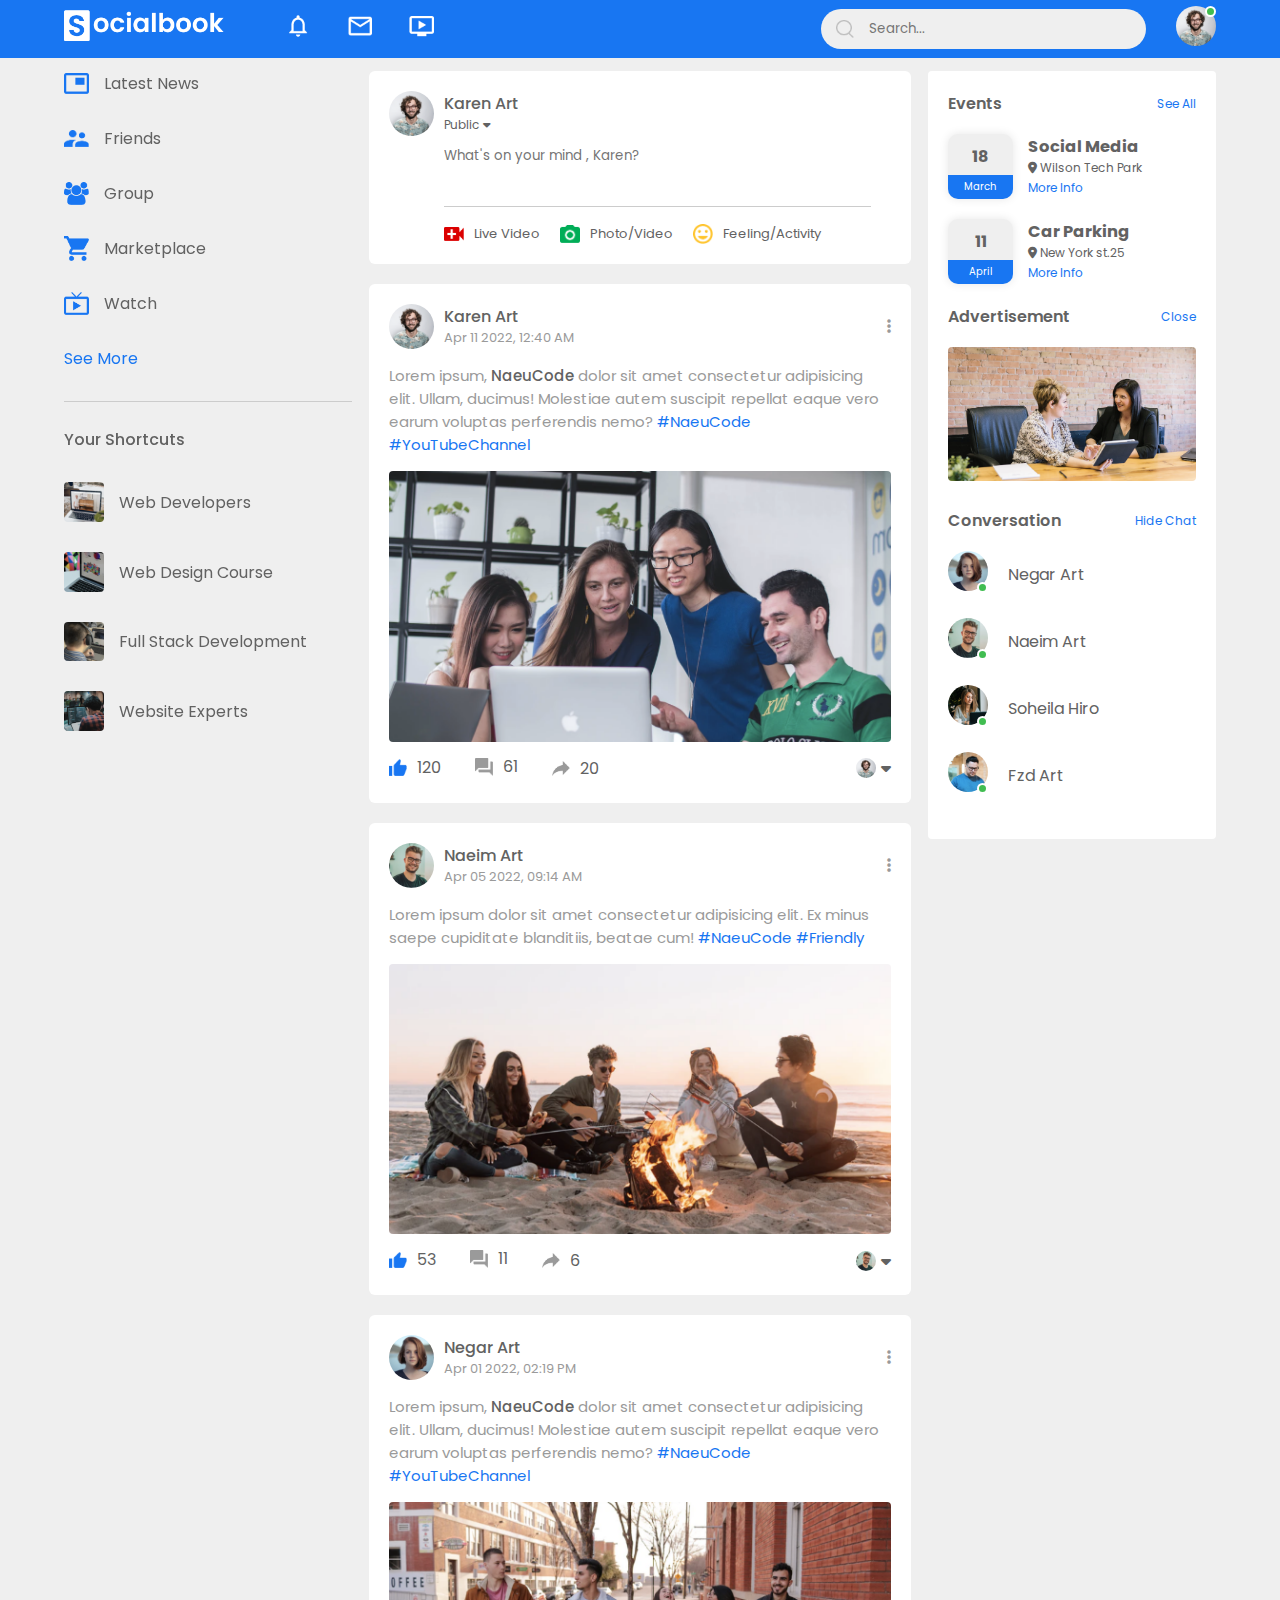
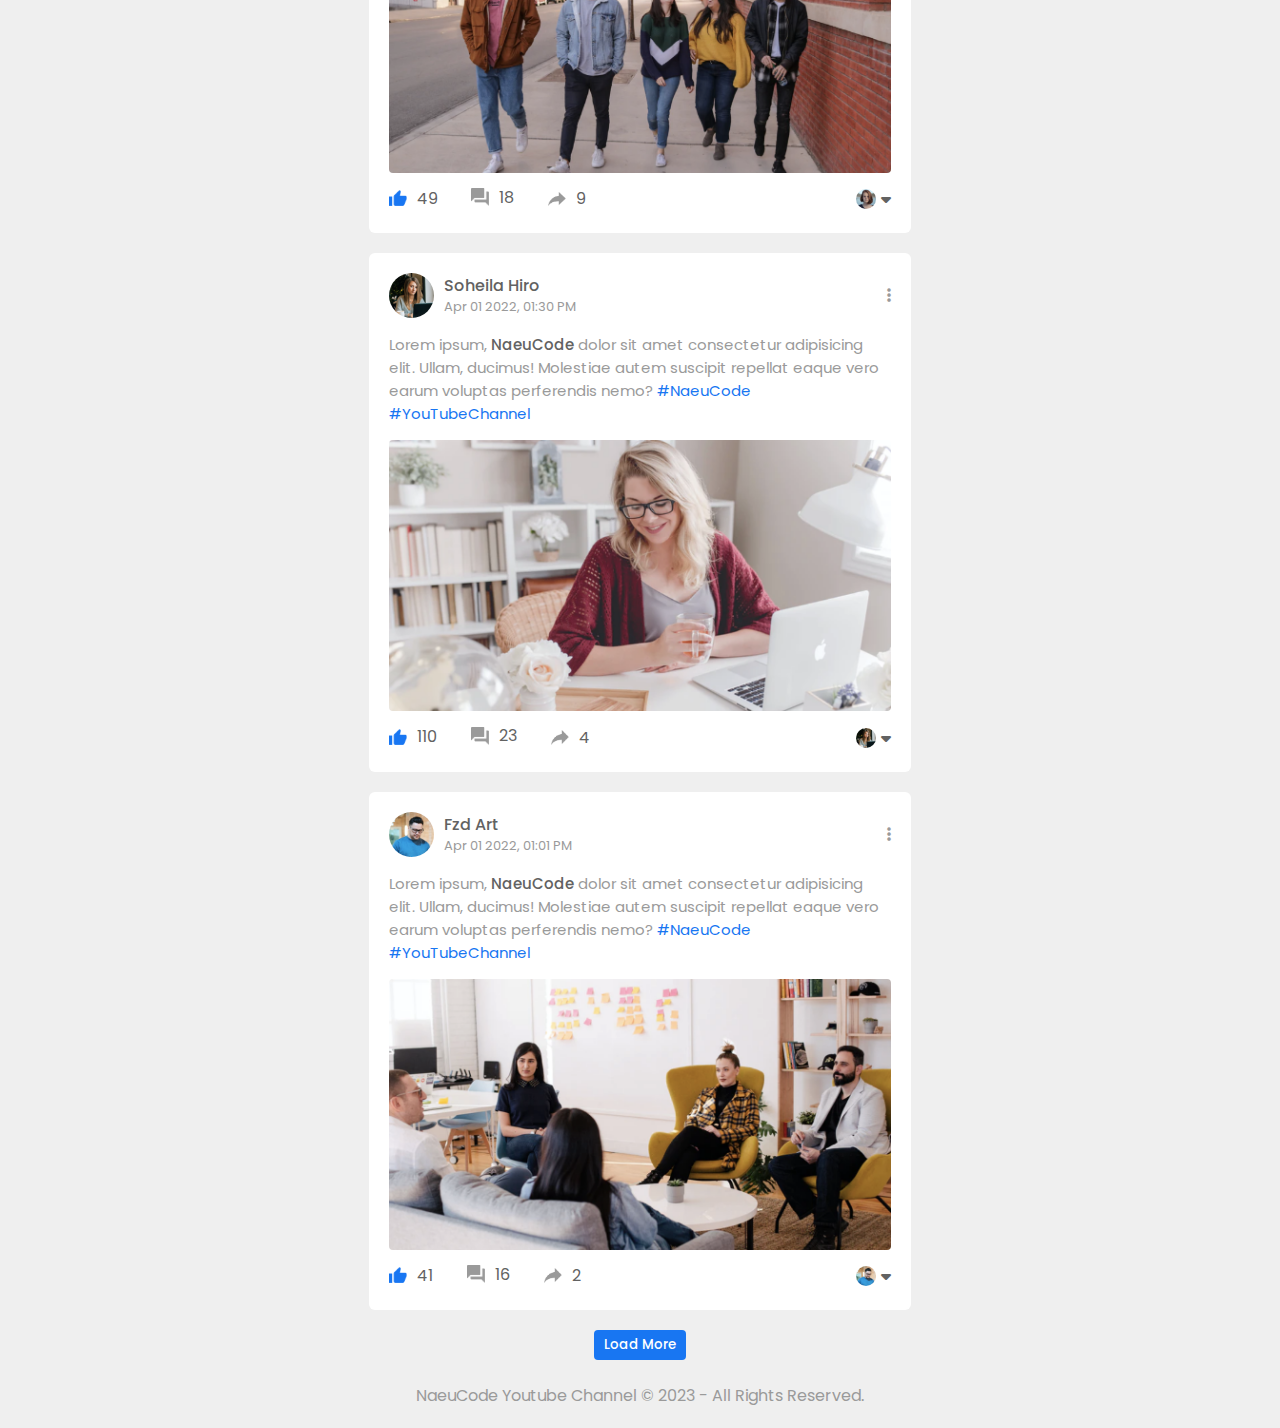
<file: index.html>
<!DOCTYPE html>
    <html lang="en">
    <head>
        <meta charset="UTF-8">
        <meta name="viewport" content="width=device-width, initial-scale=1.0">
        <!--============== Font Awesome =================-->
        <link rel="stylesheet" href="https://cdnjs.cloudflare.com/ajax/libs/font-awesome/6.4.0/css/all.min.css"/>
        <!--==================== CSS ====================-->
        <link rel="stylesheet" href="assest/css/style.css">

        <title>SocialBook - NaeuCode </title>
    </head>
    <body>
        <!--==================== Navbar ====================-->
            <nav>
                <!-- ==== Left Navbar ==== -->
                <div class="nav-left">
                    <a href="index.html">
                        <img src="assest/img/logo.png" class="logo">
                    </a>
                    <ul>
                        <li><img src="assest/img/notification.png" ></li>
                        <li><img src="assest/img/inbox.png" ></li>
                        <li><img src="assest/img/video.png" ></li>
                    </ul>
                </div>

                <!-- ==== Right Navbar ==== -->
                <div class="nav-right">
                    <div class="search-box">
                        <img src="assest/img/search.png" class="search-icon">
                        <input type="search" placeholder="Search...">
                    </div>

                    <div class="nav-user-icon online" onclick="settingsMenuToggle()">
                        <img src="assest/img/profile-pic.png" >
                    </div>
                </div>

                <!-- ==== Settings Menu ==== -->
                <div class="settings-menu" >

                    <!-- Dark Button -->
                    <div id="dark-btn" >
                        <span></span>
                    </div>

                    <!-- Inner Setting -->
                    <div class="settings-menu-inner">
                        <div class="user-profile">
                            <img src="assest/img/profile-pic.png" >
                            <div>
                                <p>Karen Art</p>
                                <a href="profile.html">See Your Profile</a>
                            </div>
                        </div>
                        <hr>
                        <div class="user-profile">
                            <img src="assest/img/feedback.png" >
                            <div>
                                <p>Give Feedback</p>
                                <a href="#">Help us to improve the new design</a>
                            </div>
                        </div>
                        <hr>
                        <!-- ==== Settings Link ==== -->
                        <div class="settings-links">
                            <img src="assest/img/setting.png" class="settings-icon">
                            <a href="#">Settings & Privacy <img src="assest/img/arrow.png" width="10px"> </a>
                        </div>
                        <div class="settings-links">
                            <img src="assest/img/help.png" class="settings-icon">
                            <a href="#">Help & Support <img src="assest/img/arrow.png" width="10px"> </a>
                        </div>
                        <div class="settings-links">
                            <img src="assest/img/display.png" class="settings-icon">
                            <a href="#">Display & Accessibility <img src="assest/img/arrow.png" width="10px"> </a>
                        </div>
                        <div class="settings-links">
                            <img src="assest/img/logout.png" class="settings-icon">
                            <a href="#">Logout <img src="assest/img/arrow.png" width="10px"> </a>
                        </div>
                    </div>
                </div>

            </nav>

        <!--==================== MAIN ====================-->
        <main class="container">
            <!--============= Left Sidebar ==============-->
            <div class="left-sidebar">
                <div class="imp-links">
                    <a href="#"><img src="assest/img/news.png" >Latest News</a>
                    <a href="#"><img src="assest/img/friends.png" >Friends</a>
                    <a href="#"><img src="assest/img/group.png" >Group</a>
                    <a href="#"><img src="assest/img/marketplace.png" >Marketplace</a>
                    <a href="#"><img src="assest/img/watch.png" >Watch</a>
                    <a href="#">See More</a>
                </div>
                
                <div class="shortcut-links">
                    <p>Your Shortcuts</p>
                    <a href="#"><img src="assest/img/shortcut-1.png" >Web Developers</a>
                    <a href="#"><img src="assest/img/shortcut-2.png" >Web Design Course</a>
                    <a href="#"><img src="assest/img/shortcut-3.png" >Full Stack Development</a>
                    <a href="#"><img src="assest/img/shortcut-4.png" >Website Experts</a>
                </div>

            </div>

            <!--============= Main Content ==============-->
            <div class="main-content">

                <!---------------- Story --------------->
                <!-- <div class="story-gallery">
                    <div class="story story1">
                        <img src="assest/img/upload.png">
                        <p>Post Story</p>
                    </div>

                    <div class="story story2">
                        <img src="assest/img/member-1.png">
                        <p>Negar Art</p>
                    </div>

                    <div class="story story3">
                        <img src="assest/img/member-2.png">
                        <p>Naeim Art</p>
                    </div>

                    <div class="story story4">
                        <img src="assest/img/member-3.png">
                        <p>Soheila Hiro</p>
                    </div>

                    <div class="story story5">
                        <img src="assest/img/member-4.png">
                        <p>Fzd Art</p>
                    </div>
                </div> -->

                <!------------- Writing Post ------------>
                <div class="write-post-container">
                        <div class="user-profile">
                            <img src="assest/img/profile-pic.png" >
                            <div>
                                <p>Karen Art</p>
                                <small>Public <i class="fas fa-caret-down"></i></small>
                            </div>
                        </div>

                    <!-------------- Input Post ------------->
                    <div class="post-input-container">
                        <textarea rows="3" placeholder="What's on your mind , Karen?"></textarea>
                        <div class="add-post-link">
                            <a href="#"><img src="assest/img/live-video.png" >Live Video</a>
                            <a href="#"><img src="assest/img/photo.png" >Photo/Video</a>
                            <a href="#"><img src="assest/img/feeling.png" >Feeling/Activity</a>
                        </div>
                    </div>
                </div>
                
                <!-- ------------- Post ------------- -->
                <div class="post-container">
                    <div class="post-row">
                        <div class="user-profile">
                            <img src="assest/img/profile-pic.png" >
                            <div>
                                <p>Karen Art</p>
                                <span>Apr 11 2022, 12:40 AM</span>
                            </div>
                        </div>
                        <a href="#"><i class="fas fa-ellipsis-v"></i></a>
                    </div>

                    <!-- ------- Post Text -------- -->
                    <div class="post-text">
                        <p>Lorem ipsum, <span>NaeuCode</span> dolor sit amet consectetur adipisicing elit. Ullam, ducimus! Molestiae autem suscipit repellat eaque vero earum voluptas perferendis nemo? <a href="#">#NaeuCode</a> <a href="#">#YouTubeChannel</a></p>
                    </div>

                    <!------------ Post IMG ------------>
                    <img class="post-img" src="assest/img/feed-image-1.png">

                    <!------------ Post Icons ----------->
                    <div class="post-row">
                        <div class="activity-icons">
                            <div><img src="assest/img/like-blue.png" >120</div>
                            <div><img src="assest/img/comments.png" >61</div>
                            <div><img src="assest/img/share.png" >20</div>
                        </div>

                        <div class="post-profile-icon">
                            <img src="assest/img/profile-pic.png"> <i class="fas fa-caret-down"></i>
                        </div>
                    </div>
                </div>

                <div class="post-container">
                    <div class="post-row">
                        <div class="user-profile">
                            <img src="assest/img/member-2.png" >
                            <div>
                                <p>Naeim Art</p>
                                <span>Apr 05 2022, 09:14 AM</span>
                            </div>
                        </div>
                        <a href="#"><i class="fas fa-ellipsis-v"></i></a>
                    </div>

                    
                    <div class="post-text">
                        <p>Lorem ipsum dolor sit amet consectetur adipisicing elit. Ex minus saepe cupiditate blanditiis, beatae cum! <a href="#">#NaeuCode</a> <a href="#">#Friendly</a></p>
                    </div>
                    <img class="post-img" src="assest/img/feed-image-2.png">


                    <div class="post-row">
                        <div class="activity-icons">
                            <div><img src="assest/img/like-blue.png" >53</div>
                            <div><img src="assest/img/comments.png" >11</div>
                            <div><img src="assest/img/share.png" >6</div>
                        </div>

                        <div class="post-profile-icon">
                            <img src="assest/img/member-2.png"> <i class="fas fa-caret-down"></i>
                        </div>
                    </div>
                </div>

                <div class="post-container">
                    <div class="post-row">
                        <div class="user-profile">
                            <img src="assest/img/member-1.png" >
                            <div>
                                <p>Negar Art</p>
                                <span>Apr 01 2022, 02:19 PM</span>
                            </div>
                        </div>
                        <a href="#"><i class="fas fa-ellipsis-v"></i></a>
                    </div>

                    
                    <div class="post-text">
                        <p>Lorem ipsum, <span>NaeuCode</span> dolor sit amet consectetur adipisicing elit. Ullam, ducimus! Molestiae autem suscipit repellat eaque vero earum voluptas perferendis nemo? <a href="#">#NaeuCode</a> <a href="#">#YouTubeChannel</a></p>
                    </div>
                    <img class="post-img" src="assest/img/feed-image-3.png">


                    <div class="post-row">
                        <div class="activity-icons">
                            <div><img src="assest/img/like-blue.png" >49</div>
                            <div><img src="assest/img/comments.png" >18</div>
                            <div><img src="assest/img/share.png" >9</div>
                        </div>

                        <div class="post-profile-icon">
                            <img src="assest/img/member-1.png"> <i class="fas fa-caret-down"></i>
                        </div>
                    </div>
                </div>

                <div class="post-container">
                    <div class="post-row">
                        <div class="user-profile">
                            <img src="assest/img/member-3.png" >
                            <div>
                                <p>Soheila Hiro</p>
                                <span>Apr 01 2022, 01:30 PM</span>
                            </div>
                        </div>
                        <a href="#"><i class="fas fa-ellipsis-v"></i></a>
                    </div>

                    
                    <div class="post-text">
                        <p>Lorem ipsum, <span>NaeuCode</span> dolor sit amet consectetur adipisicing elit. Ullam, ducimus! Molestiae autem suscipit repellat eaque vero earum voluptas perferendis nemo? <a href="#">#NaeuCode</a> <a href="#">#YouTubeChannel</a></p>
                    </div>
                    <img class="post-img" src="assest/img/feed-image-4.png">


                    <div class="post-row">
                        <div class="activity-icons">
                            <div><img src="assest/img/like-blue.png" >110</div>
                            <div><img src="assest/img/comments.png" >23</div>
                            <div><img src="assest/img/share.png" >4</div>
                        </div>

                        <div class="post-profile-icon">
                            <img src="assest/img/member-3.png"> <i class="fas fa-caret-down"></i>
                        </div>
                    </div>
                </div>

                <div class="post-container">
                    <div class="post-row">
                        <div class="user-profile">
                            <img src="assest/img/member-4.png" >
                            <div>
                                <p>Fzd Art</p>
                                <span>Apr 01 2022, 01:01 PM</span>
                            </div>
                        </div>
                        <a href="#"><i class="fas fa-ellipsis-v"></i></a>
                    </div>

                    
                    <div class="post-text">
                        <p>Lorem ipsum, <span>NaeuCode</span> dolor sit amet consectetur adipisicing elit. Ullam, ducimus! Molestiae autem suscipit repellat eaque vero earum voluptas perferendis nemo? <a href="#">#NaeuCode</a> <a href="#">#YouTubeChannel</a></p>
                    </div>
                    <img class="post-img" src="assest/img/feed-image-5.png">


                    <div class="post-row">
                        <div class="activity-icons">
                            <div><img src="assest/img/like-blue.png" >41</div>
                            <div><img src="assest/img/comments.png" >16</div>
                            <div><img src="assest/img/share.png" >2</div>
                        </div>

                        <div class="post-profile-icon">
                            <img src="assest/img/member-4.png"> <i class="fas fa-caret-down"></i>
                        </div>
                    </div>
                </div>


                <button type="button" class="load-more-btn"> Load More</button>

            </div>

            <!--============ Right Sidebar ==============-->
            <div class="right-sidebar">

                <!------ Title Event ------>
                <div class="sidebar-title">
                    <h4>Events</h4>
                    <a href="#">See All</a>
                </div>

                <!-- --- Event Info --- -->
                <div class="event">
                    <div class="left-event">
                        <h3>18</h3>
                        <span>March</span>
                    </div>
                    <div class="right-event">
                        <h3>Social Media</h3>
                        <p><i class="fa fa-map-marker-alt"></i> Wilson Tech Park</p>
                        <a href="#">More Info</a>
                    </div>
                </div>
                <div class="event">
                    <div class="left-event">
                        <h3>11</h3>
                        <span>April</span>
                    </div>
                    <div class="right-event">
                        <h3>Car Parking</h3>
                        <p><i class="fa fa-map-marker-alt"></i> New York st.25</p>
                        <a href="#">More Info</a>
                    </div>
                </div>

                <!-- ----- ADS ----- -->
                <div class="sidebar-title">
                    <h4>Advertisement</h4>
                    <a href="#">Close</a>
                </div>
                <img class="sidebar-ads" src="assest/img/advertisement.png" >

                <div class="sidebar-title">
                    <h4>Conversation</h4>
                    <a href="#">Hide Chat</a>
                </div>

                <!-- ----- Online Members ----- -->
                <div class="online-list">
                    <div class="online">
                        <img src="assest/img/member-1.png" >
                    </div>
                    <p>Negar Art</p>
                </div>
                <div class="online-list">
                    <div class="online">
                        <img src="assest/img/member-2.png" >
                    </div>
                    <p>Naeim Art</p>
                </div>
                <div class="online-list">
                    <div class="online">
                        <img src="assest/img/member-3.png" >
                    </div>
                    <p>Soheila Hiro</p>
                </div>
                <div class="online-list">
                    <div class="online">
                        <img src="assest/img/member-4.png" >
                    </div>
                    <p>Fzd Art</p>
                </div>
            </div>

        </main>

        <!--================== FOOTER ===================-->
        <footer class="footer">
            <p>NaeuCode Youtube Channel &#169; 2023 - All Rights Reserved. </p>
        </footer>
        
        <!--==================== SCROLL TOP ====================-->
        

        <!--================== MAIN JS ===================-->
        <script src="assest/js/main.js"></script>
    </body>
</html>
</file>
<file: assest/css/style.css>
@import url('https://fonts.googleapis.com/css2?family=Poppins:wght@100;200;300;400;500;600;700&display=swap');


:root{

    --color-body: #efefef;
    --color-first: #1876f2;
    --color-sec:#1876f2;
    --color-title: #626262;
    --color-title-light: #9a9a9a;
    --color-bg: #fff;
}

.dark-theme{
    --color-body:#2c2c2c;
    --color-first:#afafaf;
    --color-sec:#000;
    --color-bg:#000;
    --color-title: #e7e5e5;
    --color-title-light: #c0bfbf;
}



*{
    box-sizing: border-box;
    margin: 0;
    padding: 0;
    font-family: 'poppins', sans-serif;
}

html {
    scroll-behavior: smooth;
  }

body{
    background-color:var(--color-body);
    transition: background .3s;
    overflow-x: hidden;
}

nav {
    display: flex;
    justify-content: space-between;
    align-items: center;
    background: var(--color-sec);
    padding: 5px 5%;
    position: sticky;
    top: 0;
    z-index: 100;
}
/* ====== Navbar ====== */
/* -----Nav left------ */
.logo{
    width: 160px;
    margin-right: 45px ;
}
.nav-left, .nav-right{
    display: flex;
    align-items: center;
  
}

.nav-left ul li {
    list-style: none;
    display: inline-block;
    cursor: pointer;
}

.nav-left ul li img{
    width: 28px;
    margin: 0 15px;
}
/* ----Nav Right----- */
.nav-user-icon img{
    width: 40px;
    border-radius: 50%;
    cursor: pointer;
}

.nav-user-icon{
    margin-left: 30px;
}

/* ---- Search Box ---- */
.search-box{
    background: #efefef;
    display: flex;
    justify-content: center;
    align-items: center;
    border-radius: 20px;
    padding: 0 15px;
    
}

.search-box img {
    width: 18px;
}
.search-box input{
    width: 17rem;
    border: 0;
    background: transparent;
    margin-left: 5px;
    padding: 10px;
    outline: none;
}

.search-box input::-webkit-search-cancel-button{
    -webkit-appearance: none;
}
/* ----Button Online---- */
.online{
    position: relative;
}
.online::after{
    content: '';
    width: 7px;
    height: 7px;
    position: absolute;
    top: 0; right: 0;
    background: #41bd51;
    border: 2px solid #fff;
    border-radius: 50%;
}

/* -------Main Container------- */
.container{
    display: flex;
    justify-content: space-between;
    padding: 13px 5%;
}
/* ----- Side Bars ----- */
.left-sidebar{
    flex-basis: 25%;
    position: sticky;
    align-self: flex-start;
    top: 70px;
}
.right-sidebar{
    flex-basis: 25%;
    position: sticky;
    align-self: flex-start;
    top: 70px;
    background: var(--color-bg);
    border-radius: 4px;
    padding: 20px;
    color: var(--color-title);
}

.main-content{
    flex-basis: 47%;
}


/* ----- Left Sidebar ----- */
/* --- Important links --- */

.imp-links{
    border-bottom: 1px solid #ccc;

}
.imp-links a{
    text-decoration: none;
    display: flex;
    align-items: center;
    width: fit-content;
    margin-bottom: 30px;
    color: var(--color-title);

}

.imp-links a img{
    width: 25px;
    margin-right: 15px;
        
}

.imp-links a:last-child{
    color: var(--color-first);

}

/* ------ ShortCuts Links ------ */

.shortcut-links p {
    
    margin: 25px 0;
    font-weight: 500;
    color: var(--color-title);
}

.shortcut-links a{
    display: flex;
    align-items: center;
    margin: 30px 0;
    color: var(--color-title);
    text-decoration: none;
    font-size: 16px;
    width: fit-content;

}
.shortcut-links a img{
    width: 40px;
    margin-right: 15px;
    border-radius: 4px;
}


/* ---- Right SideBar ---- */
/* --- Title Event --- */

.sidebar-title{
    display: flex;
    align-items: center;
    justify-content: space-between;
    margin-bottom: 18px;
}

.right-sidebar h4{
    font-weight: 600;
    font-size: 16px;
}

.sidebar-title a{
    text-decoration: none;
    color: var(--color-first);
    font-size: 12px;
}

/* ----- Event Info ----- */
.event{
    display: flex;
    font-size: 14px;
    margin-bottom: 20px;


}

.left-event{
    border-radius: 10px;
    height: 65px;
    width: 65px;
    margin-right: 15px;
    padding-top: 10px;
    text-align: center;
    position: relative;
    overflow: hidden;
    box-shadow: 0 0 10px rgba(0, 0, 0, 0.1);
    background: var(--color-body);
}

.left-event h3{
    font-size: 16px;
    border-radius: 5px 5px 0 0;

}

.left-event span{
    position: absolute;
    bottom: 0; left: 0;
    width: 100%;
    background: #1876f2;
    color: #fff;
    font-size: 10px;
    padding: 4px;
}

.event p{
    font-size: 12px;   
 }
 .event a{
    text-decoration: none;
    font-size: 12px;
    color: var(--color-first);
 }

 /* ----- ADS ----- */

 .sidebar-ads{
    width: 100%;
    margin-bottom: 20px;
    border-radius: 4px;
 }

 /* ---- Online Members ----- */
 .online-list{
    display: flex;
    align-items: center;
    margin-bottom: 20px;
 }
.online-list .online{
    width: 40px;
    border-radius: 50%;
    margin-right: 15px;
}
 .online-list .online img{
    width: 40px;
    border-radius: 50%; 
 }

 .online-list p{
    font-size: 16px;
    margin-left: 5px;
 }

 .online-list .online::after{
    top: unset;
    bottom: 5px;
 }
/* ----- Story ----- */

 .story-gallery{
    display: flex;
    justify-content: space-between;
    margin-bottom: 20px;
 }

 .story {
    position: relative;
    flex-basis: 18%;
    padding-top: 36%;
    background-position: center;
    background-size: cover;
    border-radius: 10px;
    /* height: 15rem; */

 }

 .story img{
    position: absolute;
    top: 10px;
    left: 10px;
    width: 45px;
    border-radius: 50%;
    border: 5px solid #1876f2;
 }

 .story p{
    position: absolute;
    bottom: 10px;
    width: 100%;
    text-align: center;
    color: #fff;
    font-size: 14px;
 }

 .story1{
    background-image:linear-gradient(transparent, rgba(0,0,0,0.5)), url(/assest/img/status-1.png);
 }

 .story2{
    background-image:linear-gradient(transparent, rgba(0,0,0,0.5)), url(/assest/img/status-2.png);
 
}
.story3{
    background-image:linear-gradient(transparent, rgba(0,0,0,0.5)), url(/assest/img/status-3.png);
 
}
.story4{
    background-image:linear-gradient(transparent, rgba(0,0,0,0.5)), url(/assest/img/status-4.png);
 
}
.story5{
    background-image:linear-gradient(transparent, rgba(0,0,0,0.5)), url(/assest/img/status-5.png);
 
}

.story.story1 img{
    position: absolute;
    top: unset;
    bottom: 40px;
    left: 50%;
    border: none ;
    width: 35px;
    transform: translateX(-50%);
    
}

/* ---- Writing Post ---- */
.write-post-container{
    width: 100%;
    background: var(--color-bg);
    border-radius: 6px;
    padding: 20px;
    color: var(--color-title);
}

.user-profile{
    display: flex;
    align-items: center;
}

.user-profile img{
    border-radius: 50%;
    width: 45px;
    margin-right: 10px;
}

.user-profile p{
    margin-bottom: -5px;
    font-weight: 500;
    color: var(--color-title);

}

.user-profile small{
    font-size: 12px;
}

/* ---- Input Post ---- */

.post-input-container{
    padding-left: 55px;
    padding-right: 20px;
}
.post-input-container textarea {
    width: 100%;
    border: 0;
    outline: 0;
    background: transparent;
    border-bottom: 1px solid #ccc;
    resize: none;
    margin-top: 10px;
    color: var(--color-title);
}


.add-post-link {
    display: flex;
    margin-top: 10px;
}
.add-post-link a{
    text-decoration: 0;
    display: flex;
    align-items: center;
    color: var(--color-title);
    font-size: 13px;
    margin-right: 20px;
}
.add-post-link a img{
    width: 20px;
    margin-right: 10px;
}

/* ----- Post ------ */

.post-container{
    width: 100%;
    background: var(--color-bg);
    border-radius: 6px;
    padding: 20px;
    color: var(--color-title);
    margin: 20px 0;
}

.user-profile span{
    font-size: 13px;
    color: var(--color-title-light);
}


/* ----- Post Text ----- */
.post-text {
    color: var(--color-title-light);
    margin: 15px 0;
    font-size: 15px;

}
.post-text span{
    color: var(--color-title);
    font-weight: 500;
}

.post-text a{
    color: var(--color-first);
    text-decoration: 0;

}

/*  ----- Post IMG ----- */
.post-img{
    width: 100%;
    border-radius: 4px;
    margin-bottom: 5px;
} 

/* ------ Post Icons ------ */
.post-row{
    display: flex;
    align-items: center;
    justify-content: space-between;
}

.activity-icons div img{
    width: 18px;
    margin-right: 10px;
}
.activity-icons div{
    display: inline-flex;
    align-items: center;
    margin-right: 30px;
}

.post-profile-icon{
    display: flex;
    align-items: center;

}

.post-profile-icon img{
    width: 20px;
    border-radius: 50%;
    margin-right: 5px;
}

.post-row a{
    color: var(--color-title-light);
}

.load-more-btn{
    display: block;
    margin: auto;
    cursor: pointer;
    padding: 5px 10px;
    color: #fff;
    border-radius: 4px;
    background: #1876f2;
    border: 0;
    font-weight: 500;
}

.footer {
    text-align: center;
    color: var(--color-title-light);
    padding: 10px 0 20px;
    font-style: 13px;
}


/* ----- Settings Menu ----- */

.settings-menu{
    position: absolute;
    width: 90% ;
    max-width: 350px;
    background: var(--color-bg);
    box-shadow: 0 0 10px rgba(0,0,0,0.4);
    border-radius: 4px;
    overflow: hidden;
    top: 108%;
    right: 5%;
    max-height: 0;
    transition: max-height .3s ;
}

.settings-menu-height{
    max-height: 450px;
}

.user-profile a{
    font-size: 12px;
    color: var(--color-first);
    text-decoration: none;

}

.settings-menu-inner{
    padding: 20px;

}

/* --- HR ( bottom line) --- */
.settings-menu hr{
    border: 0;
    height: 1px;
    margin: 15px 0 ;
    background: var(--color-title-light);
}

/* --- Settings Link --- */
.settings-links{
    display: flex;
    align-items: center;
    margin: 15px 0;

}

.settings-links .settings-icon{
    width: 38px;
    margin-right: 10px;
    border-radius: 50%;
}

.settings-links a{
    display: flex;
    flex: 1;
    align-items: center;
    justify-content: space-between;
    text-decoration: 0;
    color: var(--color-title);
}


/* ---- Dark Button --- */

#dark-btn {
    position: absolute;
    top: 20px; right: 20px;
    background: #ccc;
    width: 45px;
    border-radius: 15px;
    padding: 2px 3px;
    cursor: pointer;
    display: flex;
    transition: padding-left .5s, background .5s;
}
#dark-btn span{
    width: 18px;
    height: 18px;
    background: #fff;
    border-radius: 50%;
    display: inline-block;
}

#dark-btn.dark-btn-on{
    padding-left: 23px;
    background: var(--color-body);

}


/* ====== Profile Page ======= */

.profile-container{
    padding: 20px 15%;
    color: var(--color-title);
}
/* --- Cove --- */
.cover-img{
    width: 100%;
    border-radius: 6px;
    margin-bottom: 14px;
}

/* --- Details Profile --- */
.profile-details{
    background: var(--color-bg);
    padding: 20px;
    border-radius: 4px;
    display: flex;
    justify-content: space-between;
    align-items: flex-start;
}

.pd-row{
    display: flex;
    align-items: flex-start;
}

/* --- Profile Img --- */
.pd-img {
    width: 100px;
    margin-right: 20px;
    border-radius: 6px;
}

.pd-row div h3{
    font-size: 25px;
    font-weight: 600;
}

.pd-row div p{
    font-size: 13px;
}

.pd-row div img{
    width: 25px;
    border-radius: 50%;
    margin-top: 12px;
    margin-right: -12px;
    border: 3px solid #fff;
}

/* ----- Profile Details Right Side --- */
.pd-right button{
    background: #1876f2;
    border: 0;
    outline: 0;
    padding: 6px 10px;
    display: inline-flex;
    align-items: center;
    color: #fff;
    border-radius: 3px;
    margin-left: 10px;
    cursor: pointer;
}

.pd-right button img{
    height: 17px;
    margin-right: 10px;
}

.pd-right button:first-child{
    background: #e4e6eb;
    color: #000;
}

.pd-right {
    text-align: right;
}
/* --- (...) Button --- */
.pd-right a{
    background: #e4e6eb;
    border-radius: 3px;
    padding: 12px ;
    display: inline-flex;
    margin-top: 30px;
}

.pd-right a img{
    width: 20px;
}

/* ----- Post Info Profile -----  */

.profile-info {
    display: flex;
    align-items: flex-start;
    justify-content: space-between;
    margin-top: 20px;
}

/* --- Left Sidebar --- */
.info-col{
    flex-basis: 33%;
}

/* --- Intro --- */
.profile-intro{
    background: var(--color-bg);
    padding: 20px;
    margin-bottom: 20px;
    border-radius: 4px;
}

.profile-intro h3{
    font-weight: 700;
}

.intro-text{
    text-align: center;
    margin: 10px 0;
    font-size: 15px;
}

.intro-text img{
    width: 15px;
    margin-bottom: -3px;
}

.profile-intro hr{
    border: 0;
    height: 1px;
    background: #ccc;
    margin: 20px 0;
}


/* --- Right Sidebar --- */
.post-col{
    flex-basis: 65%;
}


/* --- Job Intro --- */
.profile-intro ul li{
    list-style: none;
    font-size: 15px;
    margin-bottom: 15px 0;
    display: flex;
    align-items: center;
}

.profile-intro ul li img{
    width: 26px;
    margin-right: 10px;
}


/* --- Photo Title --- */
.title-box{
    display: flex;
    align-items: center;
    justify-content: space-between;
}

.title-box a{
    text-decoration: none;
    color: var(--color-first);
    font-size: 14px ;   
}

.profile-intro p{
    font-size: 14px;
    color: var(--color-title-light);
}


/* --- Photo Box --- */
.photo-box{
    display: grid;
    grid-template-columns: repeat(3 , auto);
    grid-gap: 7px;
    margin-top: 15px;
}

.photo-box img{
    width: 100%;
    cursor: pointer;
    border-radius: 4px;
}

/* --- Friends Box --- */
.friends-box {
    display: grid;
    grid-template-columns: repeat(3 , auto);
    grid-gap: 7px;
    margin-top: 15px;
}

.friends-box img {
    width: 100%;
    cursor: pointer;
    border-radius: 4px;
    padding-bottom: 20px;
}

.friends-box div {
    position: relative;

}
.friends-box div p{
    position: absolute;
    bottom: 0; left: 0;
    
}

/*========== SCROLL BAR ==========*/
::-webkit-scrollbar{
    width: .6rem;
    background-color: #afaeae;
    /* border-radius: .5rem; */
  }
  ::-webkit-scrollbar-thumb{
    background-color: #4d4d4d;
    /* border-radius: .5rem; */
    
  }
  ::-webkit-scrollbar-thumb:hover{
    background-color: #2e2e2e;

    
  }

/* ========================================== */


/* ========== Responsive Media =========== */

/* --- Landing Page --- */
/* --- For Small Devices --- */
@media screen and (max-width: 390px) {
    
    .right-sidebar{
        display: none;
    }
    .left-sidebar{
        display: none;
    }
    nav{
        flex-wrap: wrap;
    }
    .search-box{
        display: none;
    }
    .logo{
        width: 110px;
        margin-right: 20px;
    }
    .nav-left ul li img{
        width: 20px;
        margin: 0 8px;
    }
    .nav-user-icon img{
        width: 30px;

    }
    .nav-user-icon {
        margin-left: 0;
    }
    
    .add-post-link{
        flex-wrap: wrap;
    }
    .add-post-link a{
        margin-right: 12px;
        font-size: 9px;
    }
    .add-post-link a img{
        width: 16px;
        margin-right: 5px;
    }
    .post-input-container{
        padding-left: 0;
    }

    .main-content{
        flex-basis: 100%;
    }
        
    .story img{
        width: 30px;
        border-width: 3px;
    }
    .story p{
        font-size: 10px;
    }
    .story.story1 img {
        width: 25px;
        bottom: 30px;
    }


}


/* --- Profile Page --- */

@media screen and (max-width: 390px) {
    .profile-container{
        padding: 20px 5%;
    }
    .profile-details{
        flex-wrap: wrap;
    }
    .pd-right{
        text-align: left;
        margin-top: 15px;
    }
    .pd-right button{
        margin-left: 0;
        margin-right: 10px;
    }
    .pd-row div h3{
        font-size: 16px;
    }
    .profile-info{
        flex-wrap: wrap;
    }
    .info-col, .post-col{
        flex-basis: 100%;
    }
    
}


/* ========================================== */




/* ========== Responsive Media =========== */

/* --- Landing Page --- */
/* --- For Medium Devices --- */
@media screen and (max-width: 768px) {
    
    .right-sidebar{
        display: none;
    }
    .left-sidebar{
        display: none;
    }
    nav{
        flex-wrap: wrap;
    }
    .search-box{
        display: none;
    }
    .logo{
        width: 110px;
        margin-right: 20px;
    }
    .nav-left ul li img{
        width: 20px;
        margin: 0 8px;
    }
    .nav-user-icon img{
        width: 30px;

    }
    .nav-user-icon {
        margin-left: 0;
    }
    
    .add-post-link{
        flex-wrap: wrap;
    }
    .add-post-link a{
        margin-right: 12px;
        font-size: 9px;
    }
    .add-post-link a img{
        width: 16px;
        margin-right: 5px;
    }
    .post-input-container{
        padding-left: 0;
    }

    .main-content{
        flex-basis: 100%;
    }
        
    .story img{
        width: 30px;
        border-width: 3px;
    }
    .story p{
        font-size: 10px;
    }
    .story.story1 img {
        width: 25px;
        bottom: 30px;
    }

}


/* --- Profile Page --- */

@media screen and (max-width: 768px) {
    .profile-container{
        padding: 20px 5%;
    }
    .profile-details{
        flex-wrap: wrap;
    }
    .pd-right{
        text-align: left;
        margin-top: 15px;
    }
    .pd-right button{
        margin-left: 0;
        margin-right: 10px;
    }
    .pd-row div h3{
        font-size: 16px;
    }
    .profile-info{
        flex-wrap: wrap;
    }
    .info-col, .post-col{
        flex-basis: 100%;
    }
    
}


/* ========================================== */


/* ========== Responsive Media =========== */

/* --- Landing Page --- */
/* --- For Large Devices --- */
@media screen and (max-width: 1024px) {
    
    .right-sidebar{
        display: none;
    }
    .left-sidebar{
        display: none;
    }
    nav{
        flex-wrap: wrap;
    }
    .search-box{
        display: none;
    }
    .logo{
        width: 110px;
        margin-right: 20px;
    }
    .nav-left ul li img{
        width: 20px;
        margin: 0 8px;
    }
    .nav-user-icon img{
        width: 30px;

    }
    .nav-user-icon {
        margin-left: 0;
    }
    
    .add-post-link{
        flex-wrap: wrap;
    }
    .add-post-link a{
        margin-right: 12px;
        font-size: 9px;
    }
    .add-post-link a img{
        width: 16px;
        margin-right: 5px;
    }
    .post-input-container{
        padding-left: 0;
    }

    .main-content{
        flex-basis: 100%;
    }
        
    .story img{
        width: 30px;
        border-width: 3px;
    }
    .story p{
        font-size: 10px;
    }
    .story.story1 img {
        width: 25px;
        bottom: 30px;
    }

}


/* --- Profile Page --- */

@media screen and (max-width: 1024px) {
    .profile-container{
        padding: 20px 5%;
    }
    .profile-details{
        flex-wrap: wrap;
    }
    .pd-right{
        text-align: left;
        margin-top: 15px;
    }
    .pd-right button{
        margin-left: 0;
        margin-right: 10px;
    }
    .pd-row div h3{
        font-size: 16px;
    }
    .profile-info{
        flex-wrap: wrap;
    }
    .info-col, .post-col{
        flex-basis: 100%;
    }
    
}


/* ========================================== */
</file>
